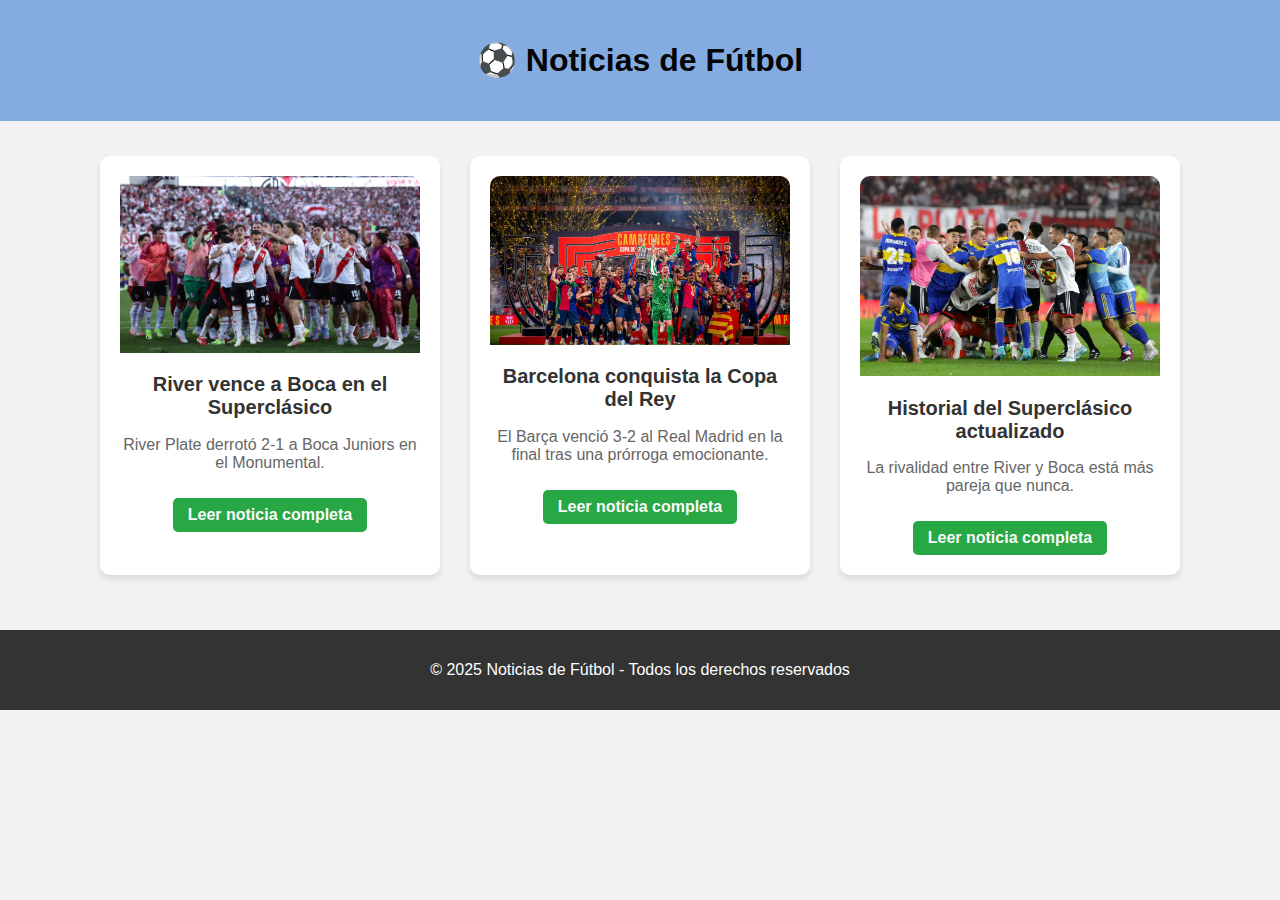
<file: index.html>
<!DOCTYPE html>
<html lang="es">
<head>
  <meta charset="UTF-8">
  <meta name="viewport" content="width=device-width, initial-scale=1.0">
  <title>Noticias de Fútbol</title>
  <link rel="stylesheet" href="styles.css">
</head>
<body>

  <header>
    <h1>⚽ Noticias de Fútbol</h1>
  </header>

  <section class="noticias">
    <div class="tarjeta">
      <img src="river.jpg" alt="River vence a Boca">
      <h2>River vence a Boca en el Superclásico</h2>
      <p>River Plate derrotó 2-1 a Boca Juniors en el Monumental.</p>

      <div class="contenido-extra" style="display: none;">
        <p>En un partido vibrante, Mastantuono abrió el marcador de tiro libre. Boca empató gracias a Merentiel, pero Sebastián Driussi anotó el gol definitivo antes del entretiempo. River domina el torneo y fortalece su liderazgo.</p>
        <p>Además, Martín Demichelis destacó el carácter del equipo y la gran actuación de sus juveniles. La hinchada celebró con una fiesta inolvidable en Núñez.</p>
      </div>

      <!-- Cambié el enlace de "Leer más" para que redirija a la página 'river-vs-boca.html' -->
      <a href="river-vs-boca.html" class="boton-info">Leer noticia completa</a>
    </div>

    <div class="tarjeta">
      <img src="barca.jpg" alt="Barcelona vs Real Madrid">
      <h2>Barcelona conquista la Copa del Rey</h2>
      <p>El Barça venció 3-2 al Real Madrid en la final tras una prórroga emocionante.</p>

      <div class="contenido-extra" style="display: none;">
        <p>Pedri adelantó al Barcelona, el Madrid lo dio vuelta con goles de Mbappé y Tchouaméni. Pero Ferran Torres empató y Koundé anotó el gol decisivo en tiempo extra.</p>
        <p>Con este título, Xavi Hernández suma su segundo trofeo como entrenador del Barça, y el club alcanza su 32° Copa del Rey.</p>
      </div>

      <!-- Enlace actualizado para redirigir a 'barcelona-vs-real.html' -->
      <a href="barcelona-vs-real.html" class="boton-info">Leer noticia completa</a>
    </div>

    <div class="tarjeta">
      <img src="bocariver.jpg" alt="Historial Superclásico actualizado">
      <h2>Historial del Superclásico actualizado</h2>
      <p>La rivalidad entre River y Boca está más pareja que nunca.</p>

      <div class="contenido-extra" style="display: none;">
        <p>Con la última victoria de River, el historial general queda: Boca con 92 triunfos, River con 88, y 84 empates en 264 partidos oficiales.</p>
        <p>El Superclásico sigue siendo el partido más importante y seguido del fútbol argentino, con millones de espectadores en todo el mundo.</p>
      </div>

      <!-- Enlace actualizado para redirigir a 'historial-superclasico.html' -->
      <a href="historial-superclasico.html" class="boton-info">Leer noticia completa</a>
    </div>
  </section>

  <footer>
    <p>© 2025 Noticias de Fútbol - Todos los derechos reservados</p>
  </footer>

</body>
</html>
</file>
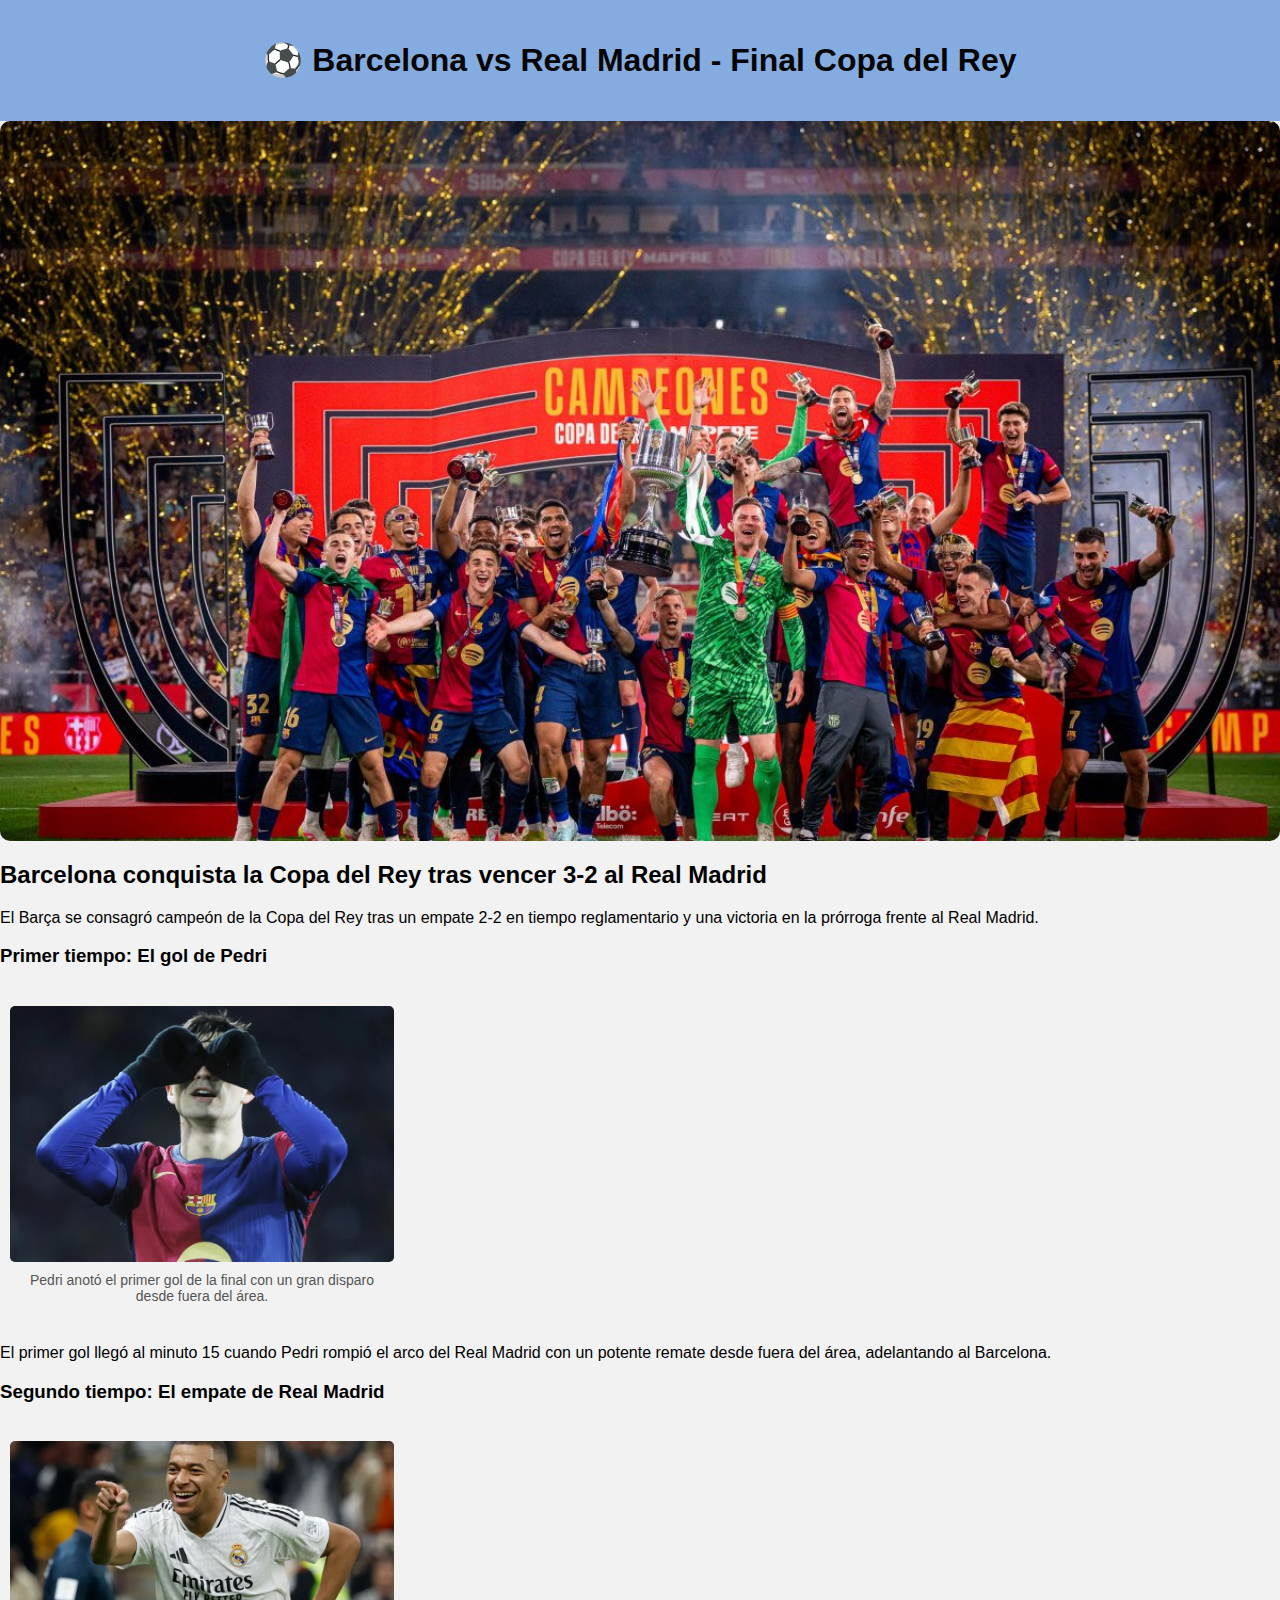
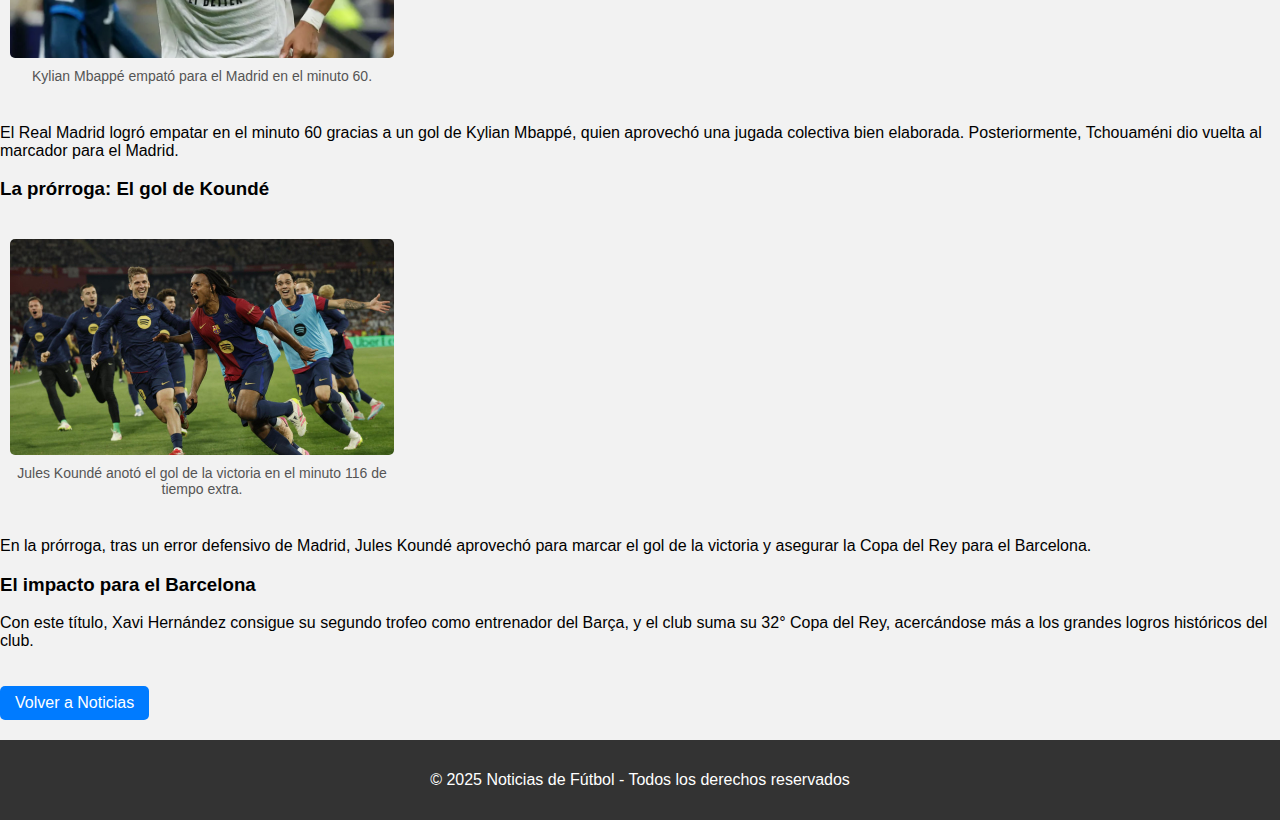
<file: barcelona-vs-real.html>
<!DOCTYPE html>
<html lang="es">
<head>
  <meta charset="UTF-8">
  <meta name="viewport" content="width=device-width, initial-scale=1.0">
  <title>Barcelona vs Real Madrid - Final Copa del Rey</title>
  <link rel="stylesheet" href="styles.css">
</head>
<body>

  <header>
    <h1>⚽ Barcelona vs Real Madrid - Final Copa del Rey</h1>
  </header>

  <section class="noticia">
    <img src="barca.jpg" alt="Barcelona vs Real Madrid" class="noticia-imagen">
    <h2>Barcelona conquista la Copa del Rey tras vencer 3-2 al Real Madrid</h2>
    <p>El Barça se consagró campeón de la Copa del Rey tras un empate 2-2 en tiempo reglamentario y una victoria en la prórroga frente al Real Madrid.</p>

    <h3>Primer tiempo: El gol de Pedri</h3>
    <div class="subimagen">
      <img src="pedri.jpg" alt="Gol de Pedri" class="imagen-pequena">
      <p class="subtitulo">Pedri anotó el primer gol de la final con un gran disparo desde fuera del área.</p>
    </div>
    <p>El primer gol llegó al minuto 15 cuando Pedri rompió el arco del Real Madrid con un potente remate desde fuera del área, adelantando al Barcelona.</p>

    <h3>Segundo tiempo: El empate de Real Madrid</h3>
    <div class="subimagen">
      <img src="mbappe.jpg" alt="Gol de Mbappé" class="imagen-pequena">
      <p class="subtitulo">Kylian Mbappé empató para el Madrid en el minuto 60.</p>
    </div>
    <p>El Real Madrid logró empatar en el minuto 60 gracias a un gol de Kylian Mbappé, quien aprovechó una jugada colectiva bien elaborada. Posteriormente, Tchouaméni dio vuelta al marcador para el Madrid.</p>

    <h3>La prórroga: El gol de Koundé</h3>
    <div class="subimagen">
      <img src="kounde.jpg" alt="Gol de Koundé" class="imagen-pequena">
      <p class="subtitulo">Jules Koundé anotó el gol de la victoria en el minuto 116 de tiempo extra.</p>
    </div>
    <p>En la prórroga, tras un error defensivo de Madrid, Jules Koundé aprovechó para marcar el gol de la victoria y asegurar la Copa del Rey para el Barcelona.</p>

    <h3>El impacto para el Barcelona</h3>
    <p>Con este título, Xavi Hernández consigue su segundo trofeo como entrenador del Barça, y el club suma su 32° Copa del Rey, acercándose más a los grandes logros históricos del club.</p>

    <a href="index.html" class="boton-regresar">Volver a Noticias</a>
  </section>

  <footer>
    <p>© 2025 Noticias de Fútbol - Todos los derechos reservados</p>
  </footer>

</body>
</html>
</file>
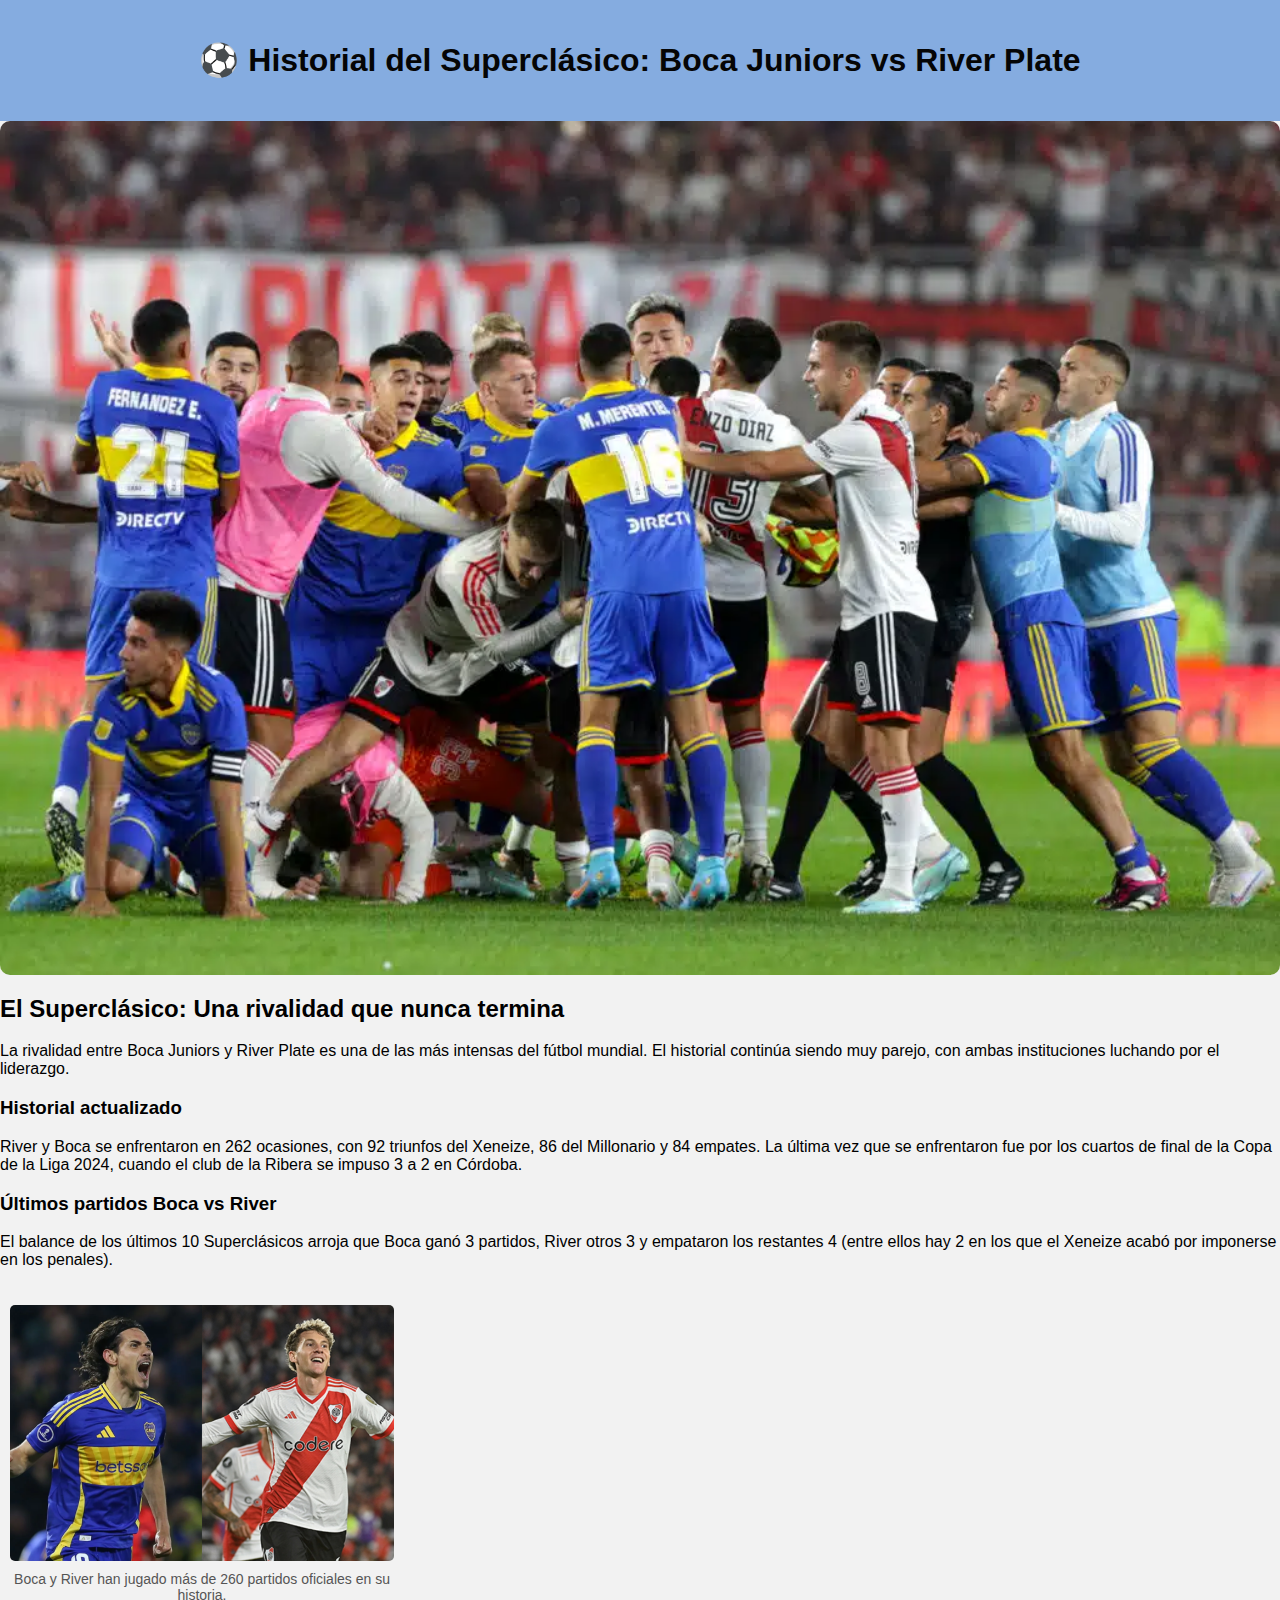
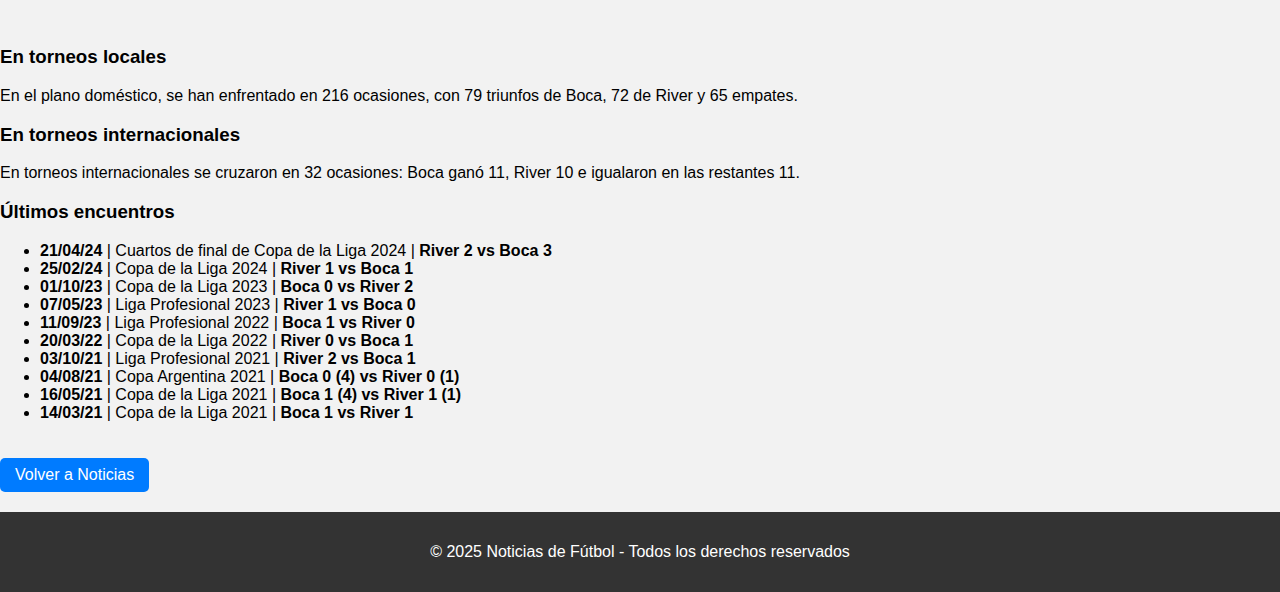
<file: historial-superclasico.html>
<!DOCTYPE html>
<html lang="es">
<head>
  <meta charset="UTF-8">
  <meta name="viewport" content="width=device-width, initial-scale=1.0">
  <title>Historial Superclásico: Boca Juniors vs River Plate</title>
  <link rel="stylesheet" href="styles.css">
</head>
<body>

  <header>
    <h1>⚽ Historial del Superclásico: Boca Juniors vs River Plate</h1>
  </header>

  <section class="noticia">
    <img src="bocariver.jpg" alt="Historial Superclásico" class="noticia-imagen">
    <h2>El Superclásico: Una rivalidad que nunca termina</h2>
    <p>La rivalidad entre Boca Juniors y River Plate es una de las más intensas del fútbol mundial. El historial continúa siendo muy parejo, con ambas instituciones luchando por el liderazgo.</p>

    <h3>Historial actualizado</h3>
    <p>River y Boca se enfrentaron en 262 ocasiones, con 92 triunfos del Xeneize, 86 del Millonario y 84 empates. La última vez que se enfrentaron fue por los cuartos de final de la Copa de la Liga 2024, cuando el club de la Ribera se impuso 3 a 2 en Córdoba.</p>
    
    <h3>Últimos partidos Boca vs River</h3>
    <p>El balance de los últimos 10 Superclásicos arroja que Boca ganó 3 partidos, River otros 3 y empataron los restantes 4 (entre ellos hay 2 en los que el Xeneize acabó por imponerse en los penales).</p>
    <div class="subimagen">
        <img src="874761-cavani-20-20colidio.jpg" alt="Historial del Superclásico" class="imagen-pequena">
        <p class="subtitulo">Boca y River han jugado más de 260 partidos oficiales en su historia.</p>
      </div>
    <h3>En torneos locales</h3>
    <p>En el plano doméstico, se han enfrentado en 216 ocasiones, con 79 triunfos de Boca, 72 de River y 65 empates.</p>

    <h3>En torneos internacionales</h3>
    <p>En torneos internacionales se cruzaron en 32 ocasiones: Boca ganó 11, River 10 e igualaron en las restantes 11.</p>

    <h3>Últimos encuentros</h3>
    
    <ul>
      <li><strong>21/04/24</strong> | Cuartos de final de Copa de la Liga 2024 | <strong>River 2 vs Boca 3</strong></li>
      <li><strong>25/02/24</strong> | Copa de la Liga 2024 | <strong>River 1 vs Boca 1</strong></li>
      <li><strong>01/10/23</strong> | Copa de la Liga 2023 | <strong>Boca 0 vs River 2</strong></li>
      <li><strong>07/05/23</strong> | Liga Profesional 2023 | <strong>River 1 vs Boca 0</strong></li>
      <li><strong>11/09/23</strong> | Liga Profesional 2022 | <strong>Boca 1 vs River 0</strong></li>
      <li><strong>20/03/22</strong> | Copa de la Liga 2022 | <strong>River 0 vs Boca 1</strong></li>
      <li><strong>03/10/21</strong> | Liga Profesional 2021 | <strong>River 2 vs Boca 1</strong></li>
      <li><strong>04/08/21</strong> | Copa Argentina 2021 | <strong>Boca 0 (4) vs River 0 (1)</strong></li>
      <li><strong>16/05/21</strong> | Copa de la Liga 2021 | <strong>Boca 1 (4) vs River 1 (1)</strong></li>
      <li><strong>14/03/21</strong> | Copa de la Liga 2021 | <strong>Boca 1 vs River 1</strong></li>
    </ul>


    <a href="index.html" class="boton-regresar">Volver a Noticias</a>
  </section>

  <footer>
    <p>© 2025 Noticias de Fútbol - Todos los derechos reservados</p>
  </footer>

</body>
</html>
</file>
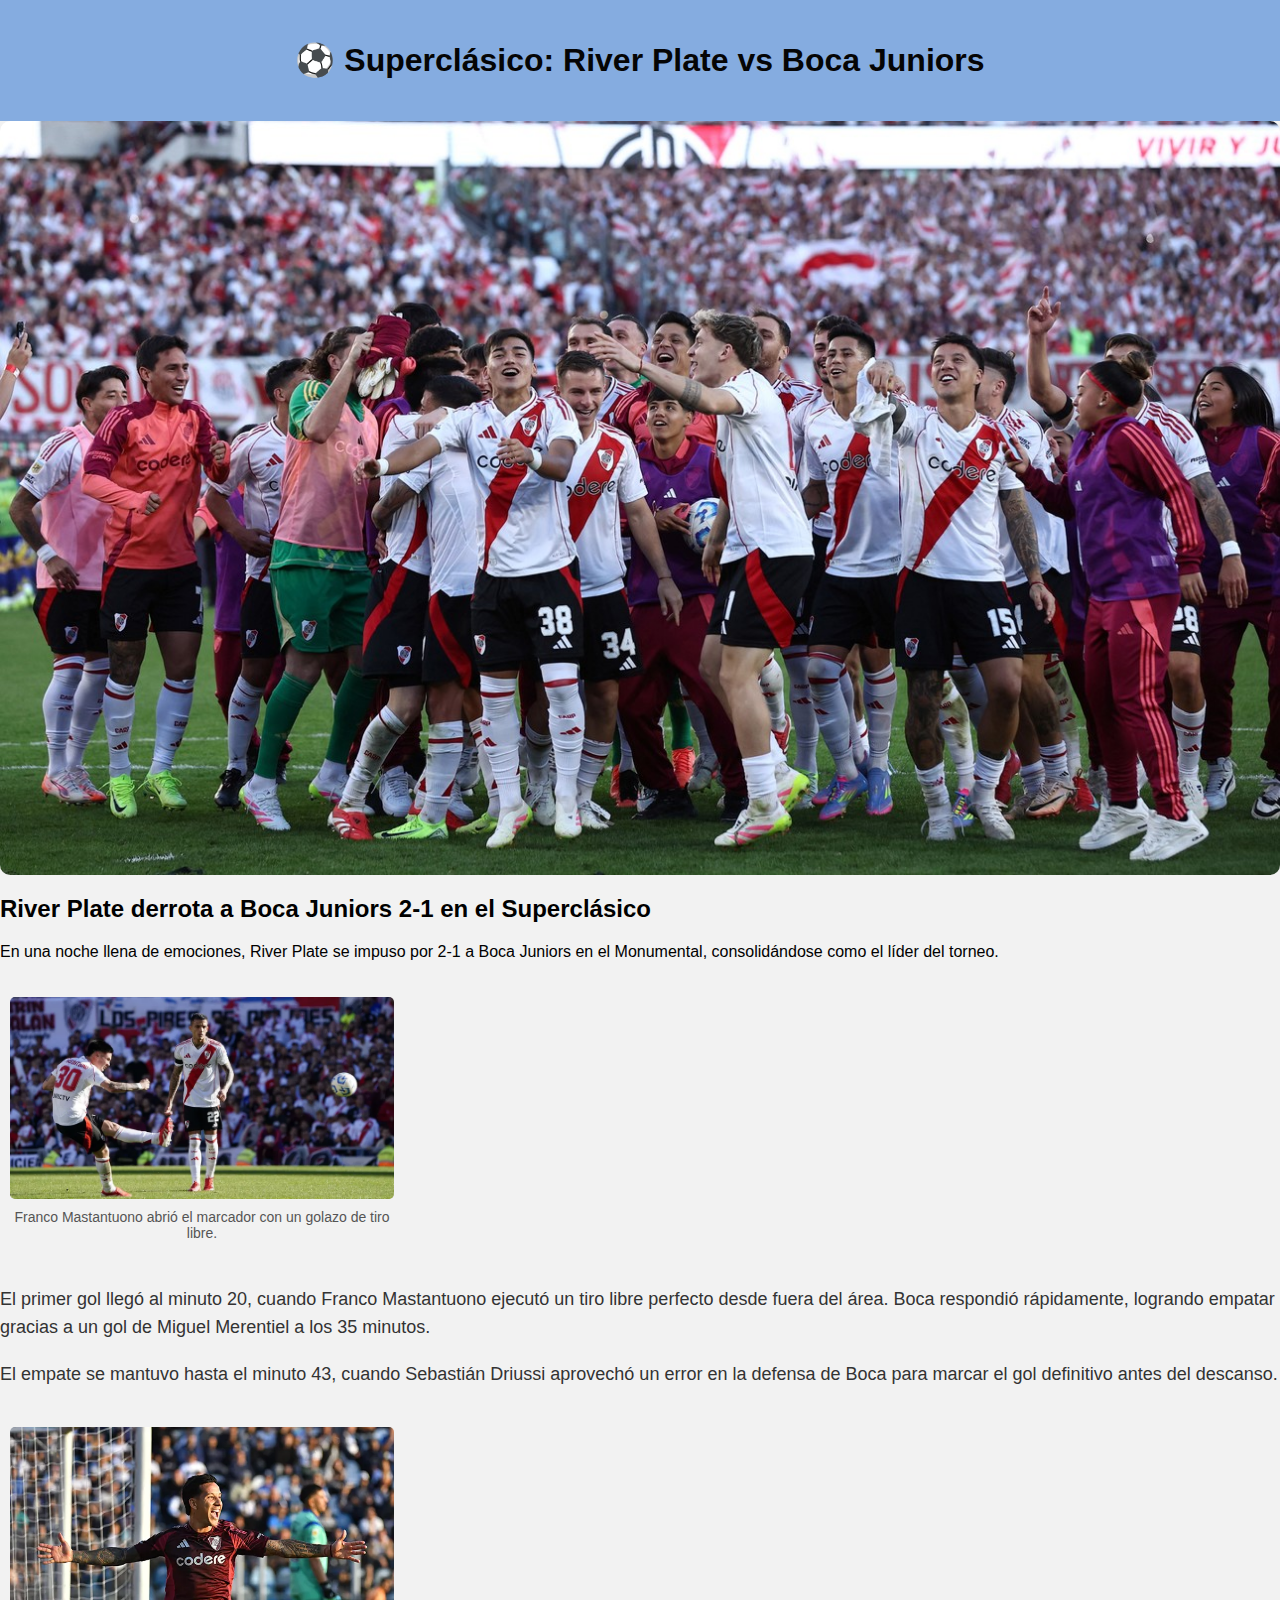
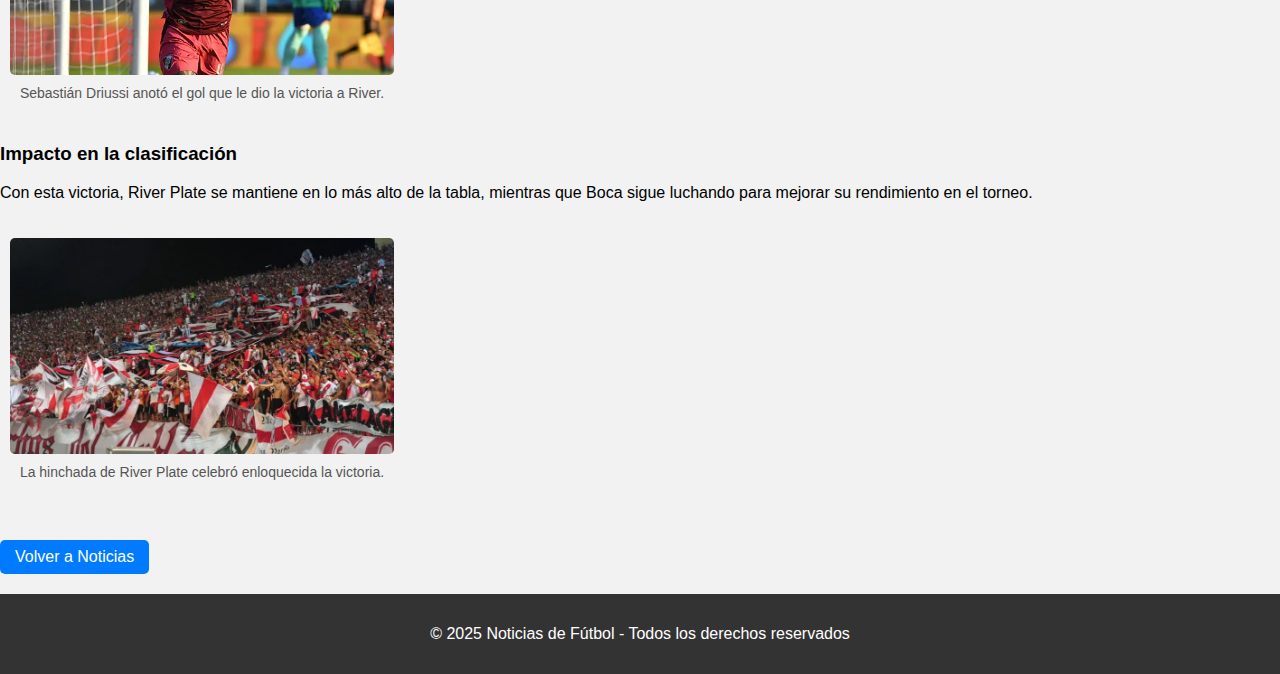
<file: river-vs-boca.html>
<!DOCTYPE html>
<html lang="es">
<head>
  <meta charset="UTF-8">
  <meta name="viewport" content="width=device-width, initial-scale=1.0">
  <title>River vs Boca - Superclásico</title>
  <link rel="stylesheet" href="styles.css">
</head>
<body>

  <header>
    <h1>⚽ Superclásico: River Plate vs Boca Juniors</h1>
  </header>

  <section class="noticia">
    <img src="river.jpg" alt="River Plate vs Boca Juniors" class="noticia-imagen">
    <h2>River Plate derrota a Boca Juniors 2-1 en el Superclásico</h2>
    <p>En una noche llena de emociones, River Plate se impuso por 2-1 a Boca Juniors en el Monumental, consolidándose como el líder del torneo.</p>

    <!-- Imagen pequeña con subtítulo -->
    <div class="subimagen">
      <img src="mastan.jpg" alt="Gol de Mastantuono" class="imagen-pequena">
      <p class="subtitulo">Franco Mastantuono abrió el marcador con un golazo de tiro libre.</p>
    </div>

    <!-- Más detalles de la noticia -->
    <div class="contenido-completo">
      <p>El primer gol llegó al minuto 20, cuando Franco Mastantuono ejecutó un tiro libre perfecto desde fuera del área. Boca respondió rápidamente, logrando empatar gracias a un gol de Miguel Merentiel a los 35 minutos.</p>
      <p>El empate se mantuvo hasta el minuto 43, cuando Sebastián Driussi aprovechó un error en la defensa de Boca para marcar el gol definitivo antes del descanso.</p>
    </div>

    <!-- Otra imagen pequeña con subtítulo -->
    <div class="subimagen">
      <img src="driusi.jpg" alt="Gol de Driussi" class="imagen-pequena">
      <p class="subtitulo">Sebastián Driussi anotó el gol que le dio la victoria a River.</p>
    </div>

    <h3>Impacto en la clasificación</h3>
    <p>Con esta victoria, River Plate se mantiene en lo más alto de la tabla, mientras que Boca sigue luchando para mejorar su rendimiento en el torneo.</p>

    <!-- Imagen adicional -->
    <div class="subimagen">
      <img src="hinchada.jpg" alt="Hinchada de River" class="imagen-pequena">
      <p class="subtitulo">La hinchada de River Plate celebró enloquecida la victoria.</p>
    </div>

    <p> </p>

    <!-- Enlace para regresar a la página principal -->
    <a href="index.html" class="boton-regresar">Volver a Noticias</a>
  </section>

  <footer>
    <p>© 2025 Noticias de Fútbol - Todos los derechos reservados</p>
  </footer>

</body>
</html>
</file>
<file: styles.css>
body {
    margin: 0;
    font-family: Arial, sans-serif;
    background-color: #f2f2f2;
  }
  
  header {
    background-color: #85ace0;
    color: rgb(5, 5, 5);
    padding: 20px;
    text-align: center;
  }
  
  .noticias {
    display: flex;
    flex-wrap: wrap;
    justify-content: center;
    padding: 20px;
  }
  
  .tarjeta {
    background-color: white;
    border-radius: 10px;
    box-shadow: 0 4px 6px rgba(0,0,0,0.1);
    margin: 15px;
    padding: 20px;
    width: 300px;
    text-align: center;
  }
  
  .tarjeta img {
    width: 100%;
    height: auto;
    border-radius: 10px 10px 0 0;
  }
  
  .tarjeta h2 {
    font-size: 20px;
    color: #333;
  }
  
  .tarjeta p {
    font-size: 16px;
    color: #666;
  }
  
  .tarjeta a {
    display: inline-block;
    margin-top: 10px;
    color: #fafafa;
    text-decoration: none;
    font-weight: bold;
  }
  
  .tarjeta a:hover {
    text-decoration: underline;
  }
  
  footer {
    background-color: #333;
    color: white;
    text-align: center;
    padding: 15px;
    margin-top: 20px;

  }.boton-info {
    display: inline-block;
    margin-top: 10px;
    background-color: #28a745;
    color: white;
    padding: 8px 15px;
    border-radius: 5px;
    text-decoration: none;
    font-weight: bold;
  }
  
  .boton-info:hover {
    background-color: #218838; } /* Centrar las imágenes y poner un tamaño específico */
    .noticia-imagen {
      display: block;           /* Hace que la imagen sea un bloque */
      margin-left: auto;        /* Centra la imagen a la izquierda */
      margin-right: auto;       /* Centra la imagen a la derecha */
      width: 800px;             /* Establece el ancho a 800px */
      height: auto;             /* Mantiene la proporción de la imagen */
      border-radius: 10px;      /* Opcional: redondea las esquinas de la imagen */
    } /* Centrar las imágenes grandes y poner un tamaño específico */
    .noticia-imagen {
      display: block;
      margin-left: auto;
      margin-right: auto;
      width: 800px;
      height: auto;
      border-radius: 10px;
    }
    
    /* Estilo para las imágenes pequeñas dentro del contenido */
    .subimagen {
      display: inline-block;
      width: 30%;
      margin: 10px;
      text-align: center;
    }
    
    .imagen-pequena {
      width: 100%; /* Hace que las imágenes pequeñas se ajusten al contenedor */
      height: auto;
      border-radius: 5px;
    }
    
    .subtitulo {
      font-size: 14px;
      color: #555;
      margin-top: 5px;
    }
    
    /* Contenedor para el contenido completo */
    .contenido-completo {
      font-size: 18px;
      color: #333;
      line-height: 1.6;
      margin-top: 20px;
    }
    
    /* Botón de regresar */
    .boton-regresar {
      display: inline-block;
      margin-top: 20px;
      background-color: #007BFF;
      color: white;
      padding: 8px 15px;
      border-radius: 5px;
      text-decoration: none;
    }
    
    .boton-regresar:hover {
      background-color: #0056b3;
    } .noticia-imagen {
  max-width: 100%;      /* Asegura que la imagen no sobrepase el tamaño de su contenedor */
  height: auto;         /* Mantiene la relación de aspecto original de la imagen */
  display: block;       /* Elimina el espacio debajo de la imagen */
  margin: 0 auto;       /* Centra la imagen dentro de su contenedor */
}

.imagen-pequena {
  max-width: 100%;
  height: auto;
  display: block;
  margin: 10px auto;    /* Agrega espacio superior e inferior */
} /* Imagen de noticia */
.noticia-imagen {
  width: 100%;       /* La imagen ocupa el 100% del ancho disponible */
  height: auto;      /* Mantiene la relación de aspecto de la imagen */
  display: block;    /* Evita que la imagen tenga espacio extra debajo de ella */
  margin: 0 auto;    /* Centra la imagen en el contenedor */
  object-fit: cover; /* Hace que la imagen se recorte de forma que cubra el contenedor sin distorsionarse */
}

/* Imagen pequeña (si las hay) */
.imagen-pequena {
  width: 100%;
  height: auto;
  display: block;
  margin: 10px auto; /* Espaciado arriba y abajo */
  object-fit: contain; /* Asegura que la imagen se ajuste completamente sin recortarse */
}

/* Media query para dispositivos con pantallas pequeñas (por ejemplo, teléfonos) */
@media screen and (max-width: 768px) {
  .noticia-imagen {
    width: 100%;   /* Se asegura de que ocupe todo el ancho disponible */
    height: auto;  /* Mantiene la relación de aspecto */
  }
}
</file>
